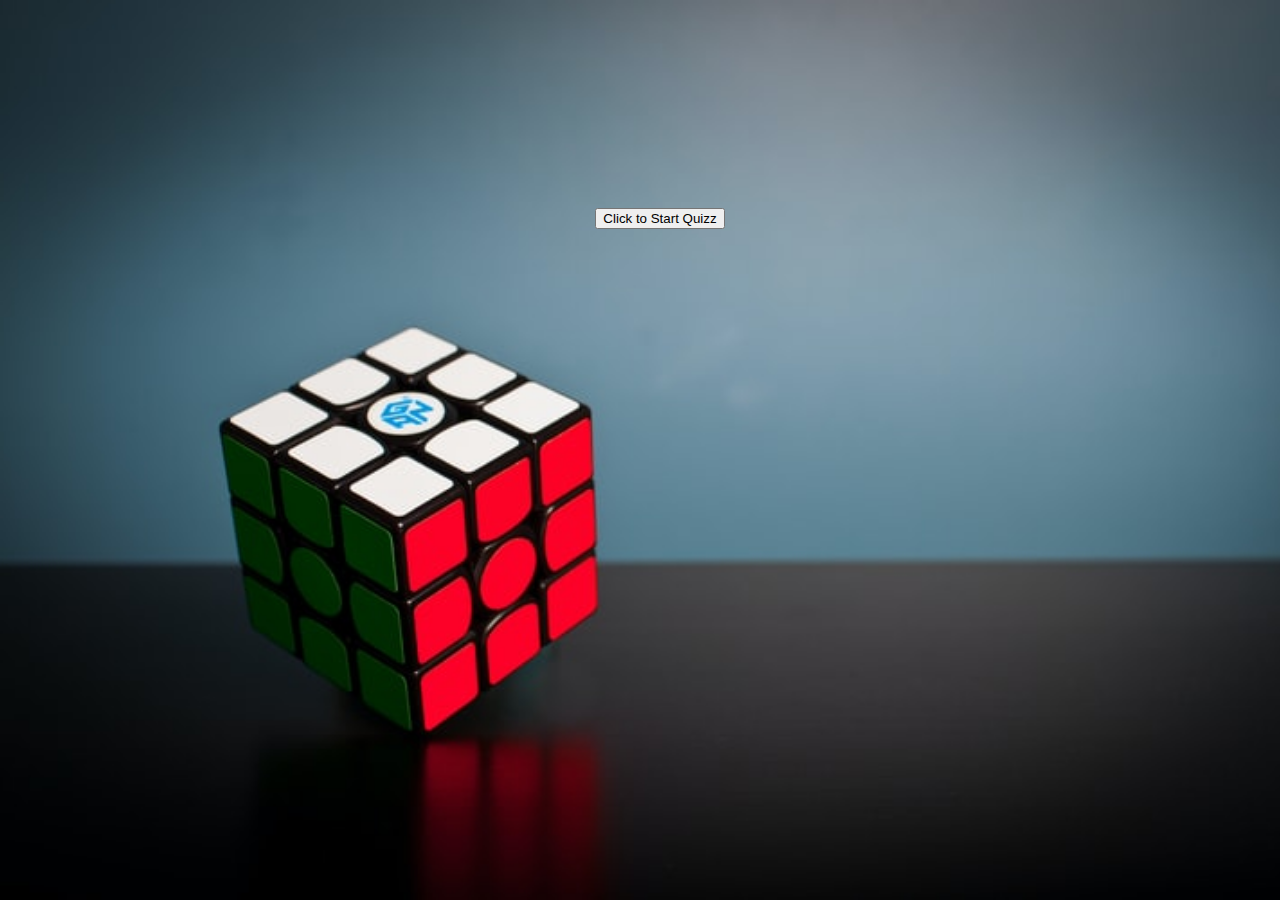
<file: index.html>
<!DOCTYPE html>
<html lang="en">
<head>
    <meta charset="UTF-8">
    <meta name="viewport" content="width=device-width, initial-scale=1.0">
    <title>Quizz App</title>
   <link rel="stylesheet" href="style.css">
   <link rel="stylesheet" href="https://stackpath.bootstrapcdn.com/bootstrap/4.5.0/css/bootstrap.min.css" integrity="sha384-9aIt2nRpC12Uk9gS9baDl411NQApFmC26EwAOH8WgZl5MYYxFfc+NcPb1dKGj7Sk" crossorigin="anonymous">
</head>
<body class="main">

<div class="btns">

    <a href="Quizz.html"><button type="button"  class="btn btn-success" >Click to Start Quizz</button></a>

</div>    

<script src="app.js"></script>
</body>
</html>
</file>
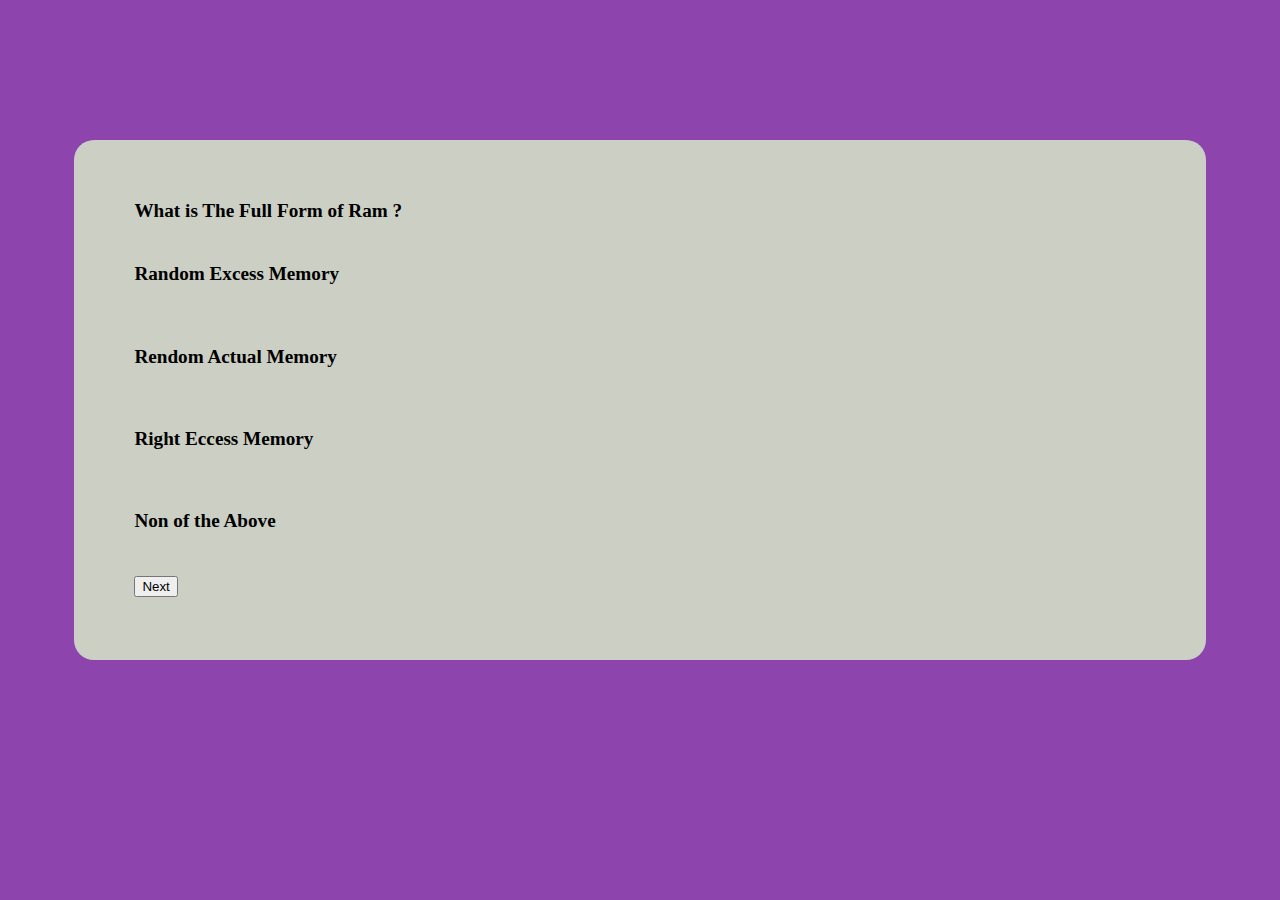
<file: Quizz.html>
<!DOCTYPE html>
<html lang="en">
<head>
    <meta charset="UTF-8">
    <meta name="viewport" content="width=device-width, initial-scale=1.0">
    <title>Quizz</title>
    <link rel="stylesheet" href="style.css">
   <link rel="stylesheet" href="https://stackpath.bootstrapcdn.com/bootstrap/4.5.0/css/bootstrap.min.css" integrity="sha384-9aIt2nRpC12Uk9gS9baDl411NQApFmC26EwAOH8WgZl5MYYxFfc+NcPb1dKGj7Sk" crossorigin="anonymous">
</head>
<body class="bdy" onload="show(0);">

    <div class="Quiz">

    <span class="qestt" id = qest></span><br><br>

        <p class="optionEliment" onclick="putActiveClass(this);"></p><br><br>
        <p class="optionEliment" onclick="putActiveClass(this);"></p><br><br>
        <p class="optionEliment" onclick="putActiveClass(this);"></p><br><br>
        <p class="optionEliment" onclick="putActiveClass(this);"></p><br><br>
        
    
        <button type="button" class="btn btn-primary" id="btnnext" onclick="next()">Next</button>
    </div>

    <script src="app.js"></script>

</body>
</html>
</file>
<file: style.css>
.main  {


    background-image: url(img/img1.jpg);
    background-repeat: no-repeat;
    background-attachment: fixed;
    background-size: cover;

}


.btns{
display: inline-block;
text-align: center;
width: 100%;
margin: 0 auto;
padding: 20px;
padding-top: 200px;

}

.bdy{
background-color: #8E44AD;

}

.Quiz{


width: 80%;
margin: 0 auto;
padding-top: 20px;
margin-top: 140px;
background-color: rgb(203, 207, 196);
height: 400px;
border-radius: 20px;
opacity: 200px;
color:black;
font-size: larger;
font-weight: 300px;
padding: 60px;
border-color: darkgoldenrod;
border: 2%solid;
font-weight: 400;
font-weight: bolder;

}


.qest{

text-decoration: none;


}

li{

padding:20px;
font-weight: 800;
text-shadow: darkgoldenrod;
list-style: none;


}

p{

display: inline-block;
cursor: pointer;


}

.active{

background-color: red;
}

p:hover{


    background-color: slateblue;

}
</file>
